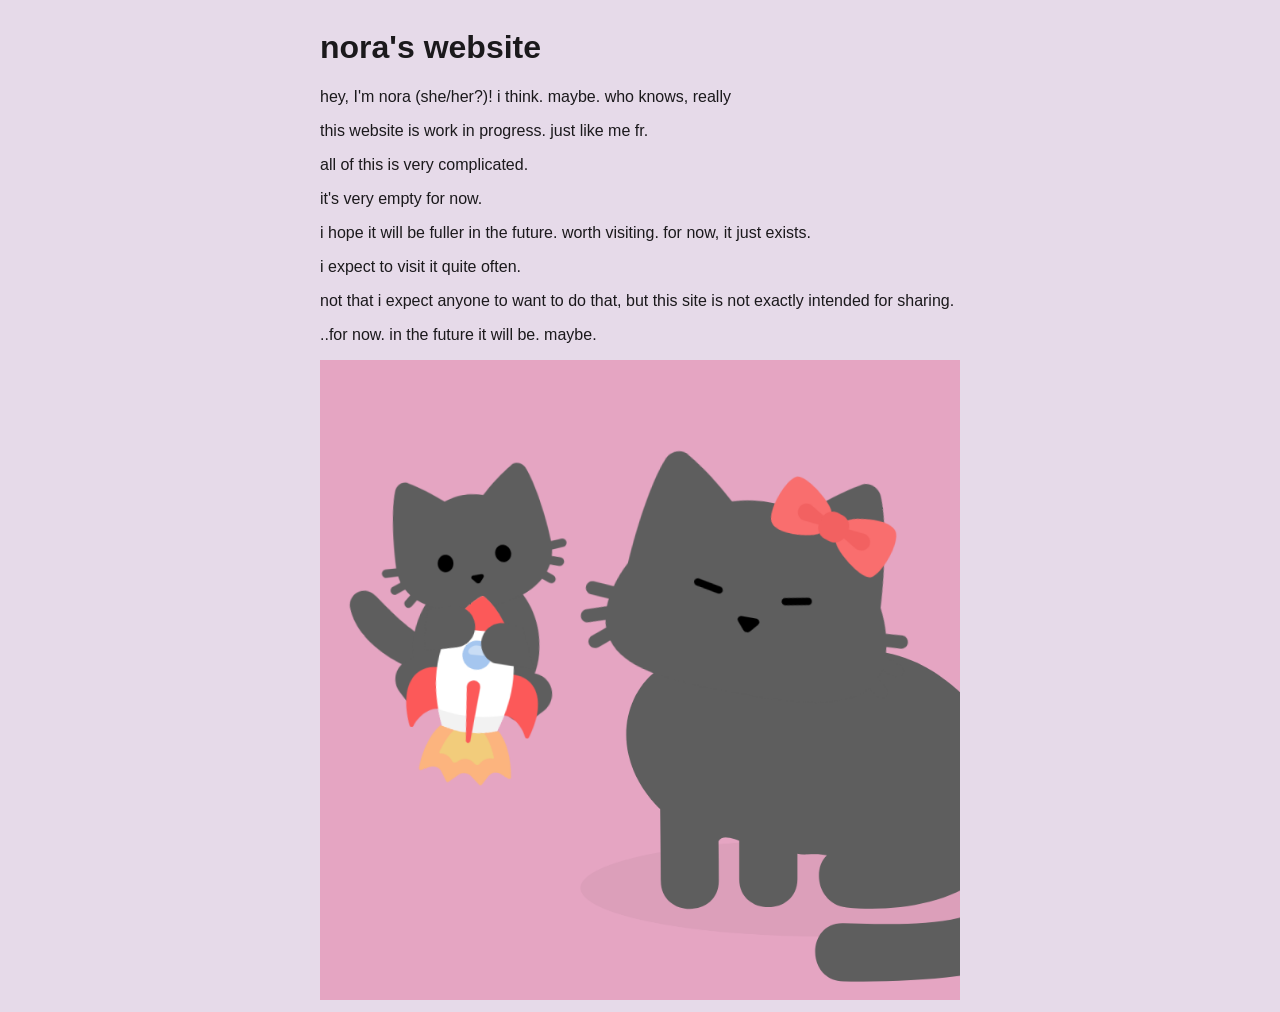
<file: vps1/nora/index.html>
<!DOCTYPE html>
<html lang="en">
  <head>
    <meta charset="UTF-8" />
    <meta name="viewport" content="width=device-width, initial-scale=1.0" />
    <title>nora</title>
    <link rel="stylesheet" href="theme.css" />
  </head>
  <body class="overflow-hidden">
    <div class="main-content">
      <div class="main-content-inner">
        <h1>nora's website</h1>
        <div>
        <p>hey, I'm nora (she/her?)! i think. maybe. who knows, really</p>
        <p>this website is work in progress. just like me fr.</p>
        <p>all of this is very complicated.</p>
        <p>it's very empty for now.</p>
        <p>i hope it will be fuller in the future. worth visiting. for now, it just exists.</p>
        <p>i expect to visit it quite often.</p>
        <p>not that i expect anyone to want to do that, but this site is not exactly intended for sharing.</p>
        <p>..for now. in the future it will be. maybe.</p>
        <img width="100%" src="nora.png">
        </div>
      </div>
    </div>
  </body>
</html>
</file>
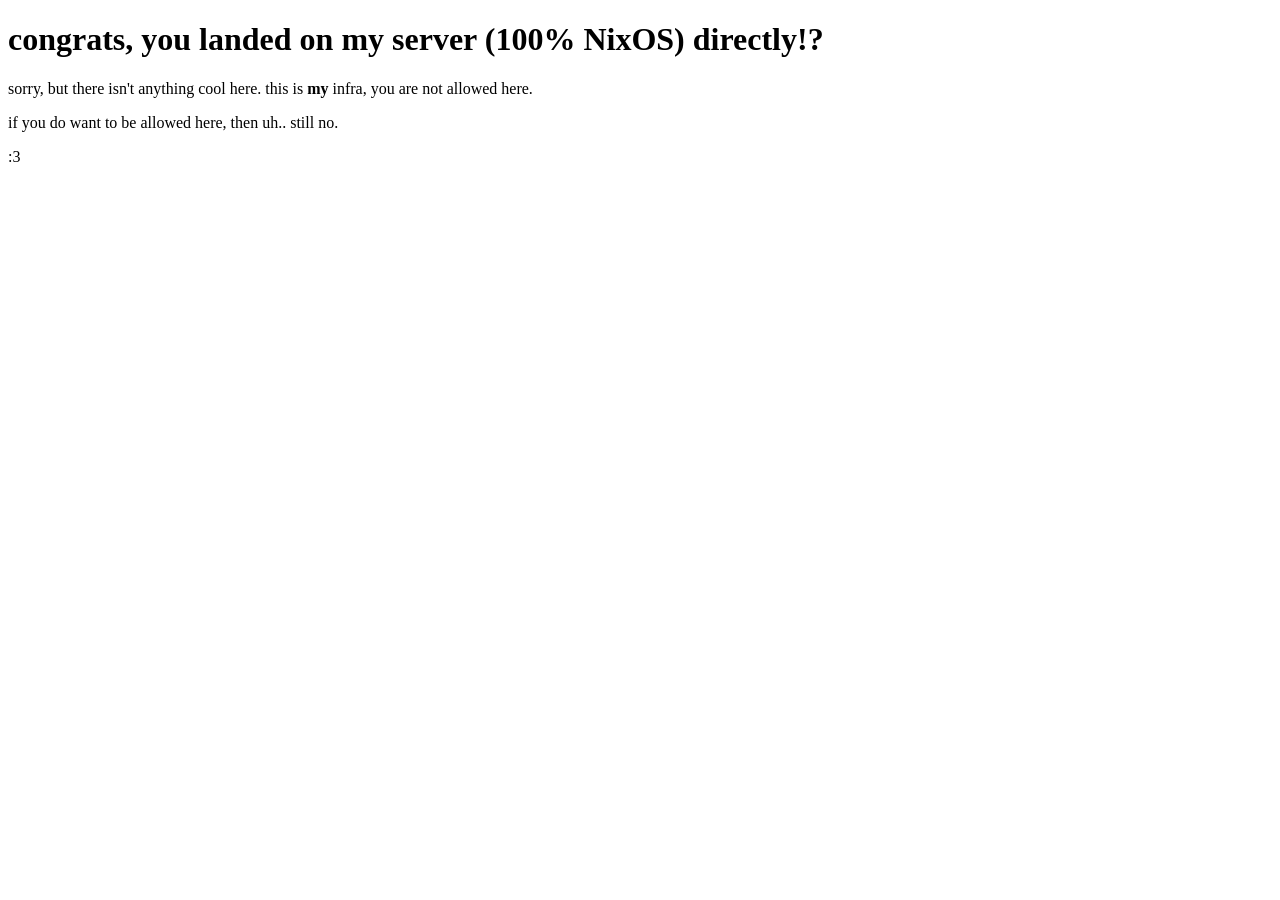
<file: nix/modules/caddy/debugging-page/index.html>
<!DOCTYPE html>
<html lang="en">
<head>
    <meta charset="UTF-8">
    <meta name="viewport" content="width=device-width, initial-scale=1.0">
    <title>nora's server</title>
</head>
<body>
    <h1>congrats, you landed on my server (100% NixOS) directly!?</h1>
    <p>sorry, but there isn't anything cool here. this is <b>my</b> infra, you are not allowed here.</p>
    <p>if you do want to be allowed here, then uh.. still no.</p>
    <p>:3</p>
</body>
</html>
</file>
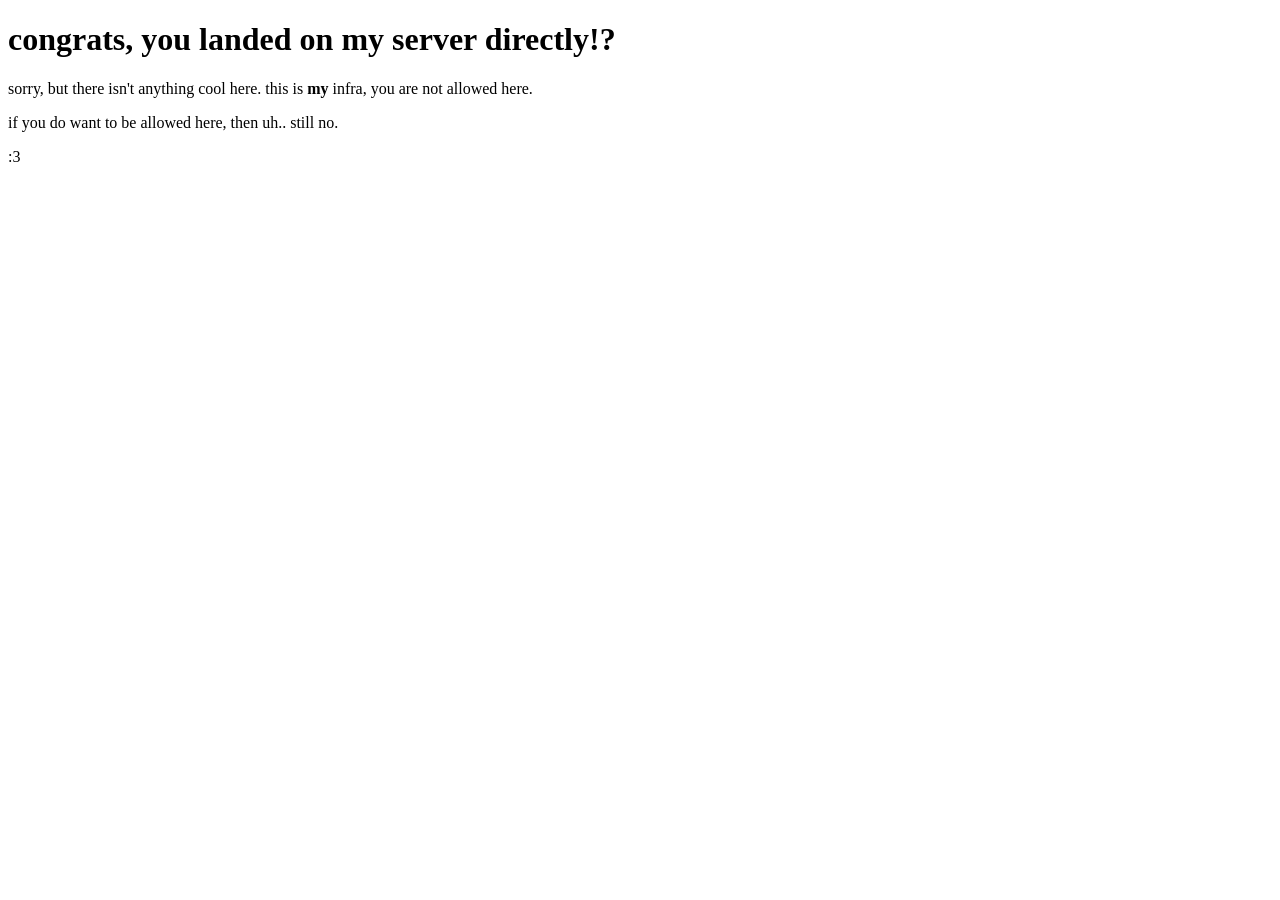
<file: new/debug.html>
<!DOCTYPE html>
<html lang="en">
<head>
    <meta charset="UTF-8">
    <meta http-equiv="X-UA-Compatible" content="IE=edge">
    <meta name="viewport" content="width=device-width, initial-scale=1.0">
    <title>nils' server</title>
</head>
<body>
    <h1>congrats, you landed on my server directly!?</h1>
    <p>sorry, but there isn't anything cool here. this is <b>my</b> infra, you are not allowed here.</p>
    <p>if you do want to be allowed here, then uh.. still no.</p>
    <p>:3</p>
</body>
</html>
</file>
<file: vps1/nora/theme.css>
body {
  font-family: Verdana, sans-serif;
  background-color: #e6dae9;
  color: #1b191c;
}

.main-content {
  display: flex;
  flex-direction: column;
  align-items: center;
}

@media (min-width: 700px) {
  .main-content-inner {
    width: 70vw;
  }
}

@media (min-width: 1200px) {
  .main-content-inner {
    width: 50vw;
  }
}

.call-to-action {
  width: 250px;
  height: 50px;
  background-color: #8c499d;
  display: flex;
  justify-content: center;
  align-items: center;
  cursor: pointer;
  text-decoration: none;
}

@media (min-width: 1000px) {
  .call-to-action {
    width: 400px;
  }
}

.call-to-action:hover {
  background-color: #ac78b8;
}

.call-to-action * {
  color: white;
}

@media (prefers-color-scheme: light) {
  body {
    background-color: #e6dae9;
    color: #1b191c;
  }

  .secret {
    color: #5b4561;
  }
}

@media (prefers-color-scheme: dark) {
  body {
    background-color: #1b191c;
    color: #e6dae9;
  }

  .secret {
    color: #a081a9;
  }
}
</file>
